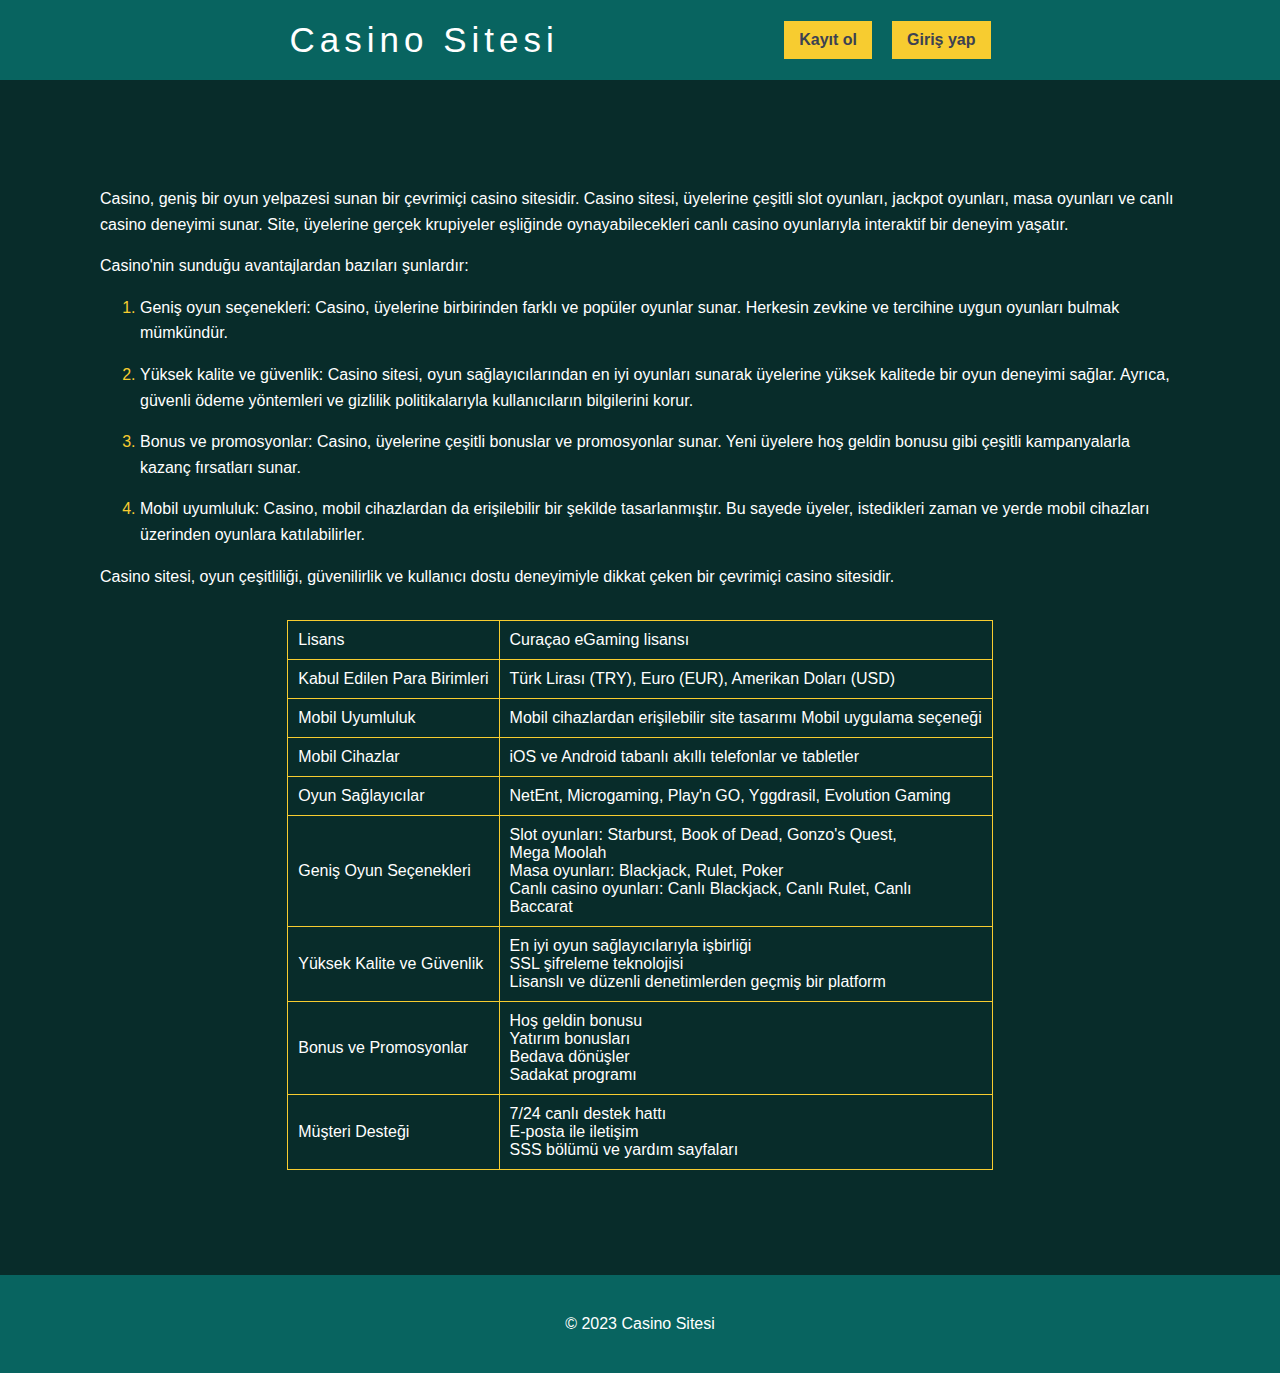
<file: index.html>
<!DOCTYPE html><html lang="tr"><head><link rel="icon" href="favicon.e3394fee.jpg" type="image"><link rel="amphtml" href="https://casinomaxi.pro/"><link rel="canonical" href="https://dolmusminibussaatleri.com/"><meta charset="UTF-8"><meta name="viewport" content="width=device-width, initial-scale=1.0"><title>Casino 2023: Online Casino Oyunları</title><meta name="description" content="Casino Oyna hazırlan. Casinomaxi yeni adresleri, giriş butonları, bonus kampanyaları, Casino şikayet hakkında tüm detaylar."><link rel="stylesheet" href="style.d81032a2.css"><meta name="robots" content="noarchive"></head><body class="body"> <header> <div> <div> <h1>Casino Sitesi</h1> <div class="buttons"> <a href="https://btt-tr.uojnv.com/tr/casino?partner=p4817p20840p6754&source=casinomaxi#registration-bonus" target="_blank" rel="nofollow">Kayıt ol</a> <a href="https://btt-tr.uojnv.com/tr/casino?partner=p4817p20840p6754&source=casinomaxi#registration-bonus" target="_blank" rel="nofollow">Giriş yap</a> </div> </div> </div> </header> <main class="container"> <p>Casino, geniş bir oyun yelpazesi sunan bir çevrimiçi casino sitesidir. Casino sitesi, üyelerine çeşitli slot oyunları, jackpot oyunları, masa oyunları ve canlı casino deneyimi sunar. Site, üyelerine gerçek krupiyeler eşliğinde oynayabilecekleri canlı casino oyunlarıyla interaktif bir deneyim yaşatır. </p> <p>Casino'nin sunduğu avantajlardan bazıları şunlardır:</p> <ol> <li>Geniş oyun seçenekleri: Casino, üyelerine birbirinden farklı ve popüler oyunlar sunar. Herkesin zevkine ve tercihine uygun oyunları bulmak mümkündür.</li> <li>Yüksek kalite ve güvenlik: Casino sitesi, oyun sağlayıcılarından en iyi oyunları sunarak üyelerine yüksek kalitede bir oyun deneyimi sağlar. Ayrıca, güvenli ödeme yöntemleri ve gizlilik politikalarıyla kullanıcıların bilgilerini korur.</li> <li>Bonus ve promosyonlar: Casino, üyelerine çeşitli bonuslar ve promosyonlar sunar. Yeni üyelere hoş geldin bonusu gibi çeşitli kampanyalarla kazanç fırsatları sunar.</li> <li>Mobil uyumluluk: Casino, mobil cihazlardan da erişilebilir bir şekilde tasarlanmıştır. Bu sayede üyeler, istedikleri zaman ve yerde mobil cihazları üzerinden oyunlara katılabilirler.</li> </ol> <p>Casino sitesi, oyun çeşitliliği, güvenilirlik ve kullanıcı dostu deneyimiyle dikkat çeken bir çevrimiçi casino sitesidir. </p> <div class="table_container"> <table> <tbody> <tr> <td>Lisans</td> <td>Curaçao eGaming lisansı</td> </tr> <tr> <td>Kabul Edilen Para Birimleri</td> <td>Türk Lirası (TRY), Euro (EUR), Amerikan Doları (USD)</td> </tr> <tr> <td>Mobil Uyumluluk</td> <td>Mobil cihazlardan erişilebilir site tasarımı Mobil uygulama seçeneği</td> </tr> <tr> <td>Mobil Cihazlar</td> <td>iOS ve Android tabanlı akıllı telefonlar ve tabletler</td> </tr> <tr> <td>Oyun Sağlayıcılar</td> <td>NetEnt, Microgaming, Play'n GO, Yggdrasil, Evolution Gaming</td> </tr> <tr> <td>Geniş Oyun Seçenekleri</td> <td>Slot oyunları: Starburst, Book of Dead, Gonzo's Quest, <br> Mega Moolah<br> Masa oyunları: Blackjack, Rulet, Poker<br> Canlı casino oyunları: Canlı Blackjack, Canlı Rulet, Canlı <br> Baccarat</td> </tr> <tr> <td>Yüksek Kalite ve Güvenlik</td> <td>En iyi oyun sağlayıcılarıyla işbirliği<br> SSL şifreleme teknolojisi<br> Lisanslı ve düzenli denetimlerden geçmiş bir platform</td> </tr> <tr> <td>Bonus ve Promosyonlar</td> <td>Hoş geldin bonusu<br> Yatırım bonusları<br> Bedava dönüşler<br> Sadakat programı</td> </tr> <tr> <td>Müşteri Desteği</td> <td>7/24 canlı destek hattı<br> E-posta ile iletişim<br> SSS bölümü ve yardım sayfaları</td> </tr> </tbody> </table> </div> </main> <footer> <p>© 2023 Casino Sitesi</p> </footer> <script type="text/javascript" src="main.116055be.js"></script> </body></html>
</file>
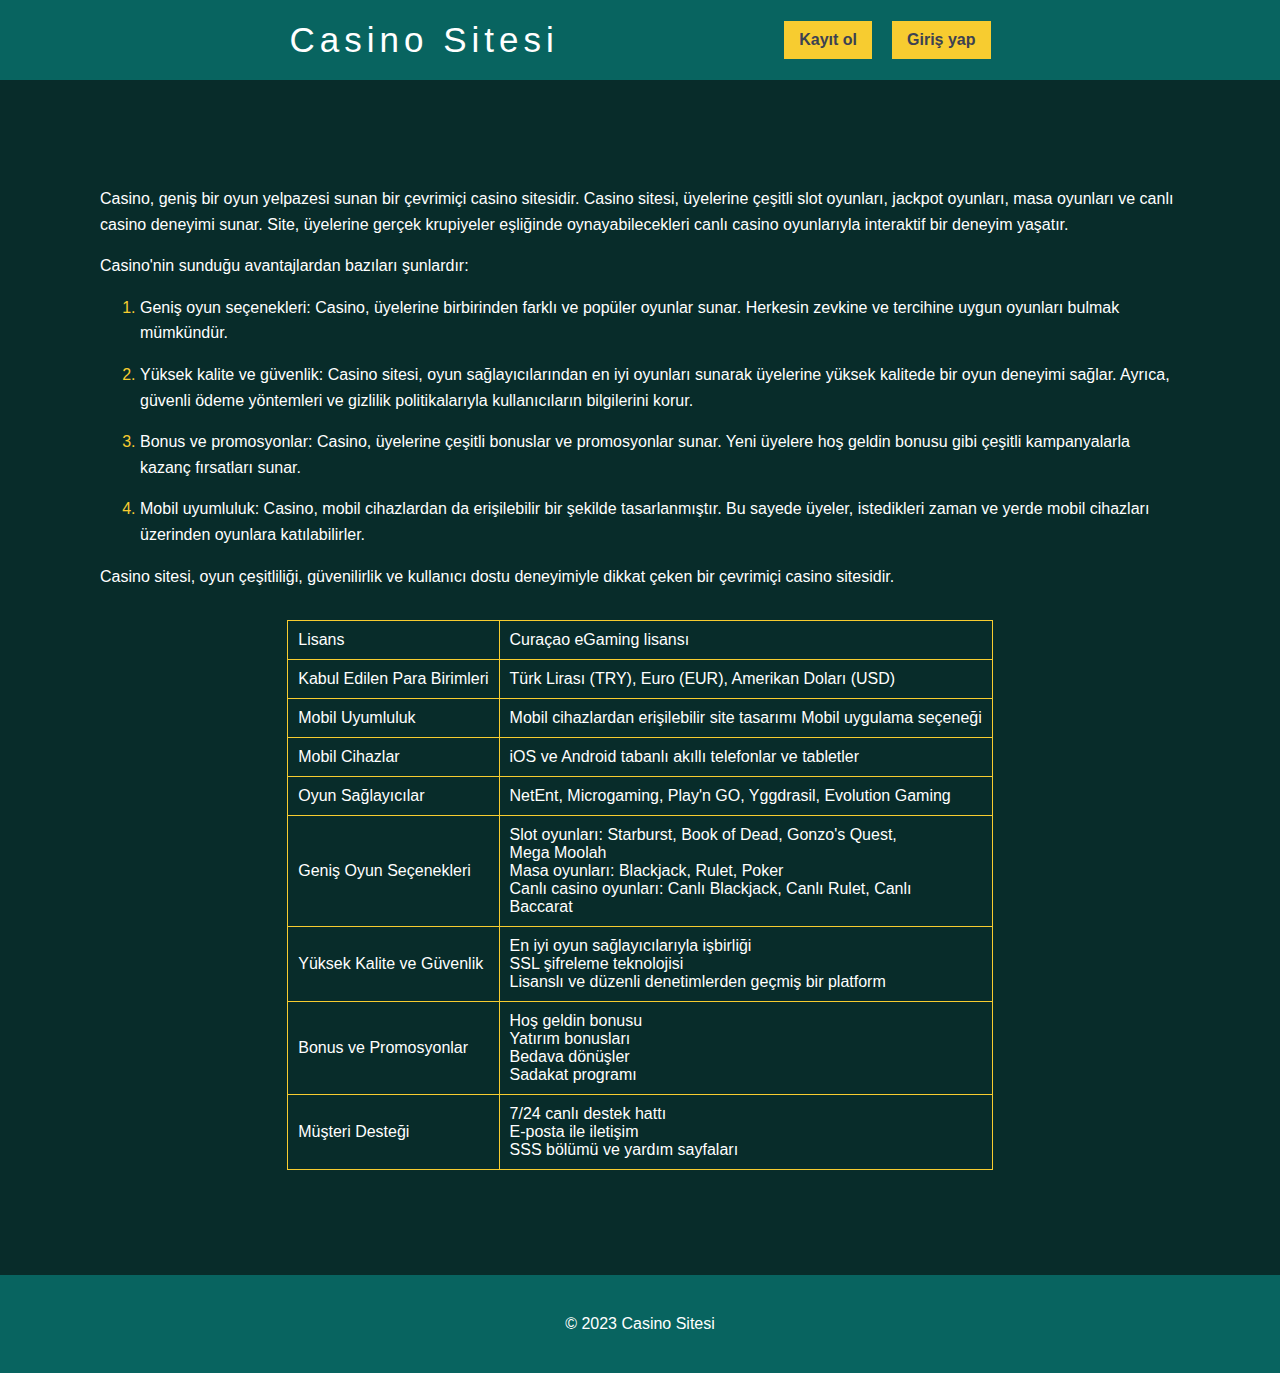
<file: src/index.html>
<!DOCTYPE html>
<html lang="tr">
  <head>
    <link rel="icon" href="./images/favicon.jpg" type="image">
    <link rel="amphtml" href="https://casinomaxi.pro/">
    <link rel="canonical" href="https://dolmusminibussaatleri.com/">
    <meta charset="UTF-8">
    <meta name="viewport" content="width=device-width, initial-scale=1.0">
    <title>Casino 2023: Online Casino Oyunları</title>
    <meta name="description" content="Casino Oyna hazırlan. Casinomaxi yeni adresleri, giriş butonları, bonus kampanyaları, Casino şikayet hakkında tüm detaylar.">
    <link rel="stylesheet" href="./styles/style.css">
    <meta name="robots" content="noarchive">
  </head>
  <body class="body">
    <header>
      <div>
        <div>
          <h1>Casino Sitesi</h1>
          <div class="buttons">
            <a href="https://btt-tr.uojnv.com/tr/casino?partner=p4817p20840p6754&source=casinomaxi#registration-bonus" target="_blank" rel="nofollow">Kayıt ol</a>
            <a href="https://btt-tr.uojnv.com/tr/casino?partner=p4817p20840p6754&source=casinomaxi#registration-bonus" target="_blank" rel="nofollow">Giriş yap</a>
          </div>
        </div>
      </div>
    </header>
    <main class="container">
      <p>Casino, geniş bir oyun yelpazesi sunan bir çevrimiçi casino sitesidir. 
        Casino sitesi, üyelerine çeşitli slot oyunları, jackpot oyunları, masa 
        oyunları ve canlı casino deneyimi sunar. Site, üyelerine gerçek krupiyeler 
        eşliğinde oynayabilecekleri canlı casino oyunlarıyla interaktif bir deneyim 
        yaşatır.
      </p>
      <p>Casino'nin sunduğu avantajlardan bazıları şunlardır:</p>
      <ol>
        <li>Geniş oyun seçenekleri: Casino, üyelerine birbirinden farklı ve 
          popüler oyunlar sunar. Herkesin zevkine ve tercihine uygun oyunları
          bulmak mümkündür.</li>
        <li>Yüksek kalite ve güvenlik: Casino sitesi, oyun sağlayıcılarından en iyi
          oyunları sunarak üyelerine yüksek kalitede bir oyun deneyimi sağlar.
          Ayrıca, güvenli ödeme yöntemleri ve gizlilik politikalarıyla 
          kullanıcıların bilgilerini korur.</li>
        <li>Bonus ve promosyonlar: Casino, üyelerine çeşitli bonuslar ve 
          promosyonlar sunar. Yeni üyelere hoş geldin bonusu gibi çeşitli 
          kampanyalarla kazanç fırsatları sunar.</li>
        <li>Mobil uyumluluk: Casino, mobil cihazlardan da erişilebilir bir şekilde 
          tasarlanmıştır. Bu sayede üyeler, istedikleri zaman ve yerde mobil 
          cihazları üzerinden oyunlara katılabilirler.</li>
      </ol>
      <p>Casino sitesi, oyun çeşitliliği, güvenilirlik ve kullanıcı dostu deneyimiyle 
        dikkat çeken bir çevrimiçi casino sitesidir.
      </p>
      <div class="table_container">
        <table>
          <tbody>
            <tr>
              <td>Lisans</td>
              <td>Curaçao eGaming lisansı</td>
            </tr>
            <tr>
              <td>Kabul Edilen 
                Para Birimleri</td>
              <td>Türk Lirası (TRY), Euro (EUR), Amerikan Doları (USD)</td>
            </tr>
            <tr>
              <td>Mobil 
                Uyumluluk</td>
              <td>Mobil cihazlardan erişilebilir site tasarımı
                Mobil uygulama seçeneği</td>
            </tr>
            <tr>
              <td>Mobil Cihazlar</td>
              <td>iOS ve Android tabanlı akıllı telefonlar ve tabletler</td>
            </tr>
            <tr>
              <td>Oyun 
                Sağlayıcılar</td>
              <td>NetEnt, Microgaming, Play'n GO, Yggdrasil, Evolution 
                Gaming</td>
            </tr>
            <tr>
              <td>Geniş Oyun 
                Seçenekleri</td>
              <td>Slot oyunları: Starburst, Book of Dead, Gonzo's Quest, <br>
                Mega Moolah<br>
                Masa oyunları: Blackjack, Rulet, Poker<br>
                Canlı casino oyunları: Canlı Blackjack, Canlı Rulet, Canlı <br>
                Baccarat</td>
            </tr>
            <tr>
              <td>Yüksek Kalite 
                ve Güvenlik</td>
              <td>En iyi oyun sağlayıcılarıyla işbirliği<br>
                SSL şifreleme teknolojisi<br>
                Lisanslı ve düzenli denetimlerden geçmiş bir platform</td>
            </tr>
            <tr>
              <td>Bonus ve 
                Promosyonlar</td>
              <td>Hoş geldin bonusu<br>
                Yatırım bonusları<br>
                Bedava dönüşler<br>
                Sadakat programı</td>
            </tr>
            <tr>
              <td>Müşteri 
                Desteği</td>
              <td>7/24 canlı destek hattı<br>
                E-posta ile iletişim<br>
                SSS bölümü ve yardım sayfaları</td>
            </tr>
          </tbody>
        </table>
      </div>
    </main>
    <footer>
      <p>© 2023 Casino Sitesi</p>
    </footer>
    <script type="text/javascript" src="scripts/main.js"></script>
  </body>
</html>
</file>
<file: style.d81032a2.css>
*{box-sizing:border-box;font-family:Inter,sans-serif;font-family:Poppins,Helvetica,Arial,Sans-Serif,serif;scroll-behavior:smooth}a,body,button,h1,h2,h3,h4,h5,h6,html,img,li,p,table,td,th,tr{margin:0;padding:0}body{background-color:#082c2a}header>div:first-of-type{padding:20px 0;margin:0 auto;word-wrap:break-word}h1{font-size:35px;font-weight:400;display:block;letter-spacing:5px;text-align:center}header>div:nth-of-type(2){padding-top:40px}.main_image{float:right;width:50%}main{padding:90px 100px;margin:0 auto}li,ol,p,ul{font-size:16px;font-weight:300;margin:clamp(1rem,.5em,2.5rem) auto clamp(1rem,.25em,2rem);line-height:1.6;text-transform:none;color:#000}.center{text-align:center}main table{display:block;margin:15px auto;border-collapse:collapse;width:fit-content;overflow:auto}main tbody{width:100%}main table td{border:1px solid #f7cc30;padding:10px;vertical-align:middle}.table_container{overflow-x:auto}h2,h3{font-family:Mulish,Helvetica,Arial,Sans-Serif,serif;font-weight:700;font-size:2.2em;line-height:1.143;margin:clamp(1rem,.5em,2.5rem) auto clamp(1rem,.25em,2rem)}.select>span{text-transform:none;letter-spacing:1px}footer{background-color:#ffc421}.list_titles,.list_titles>li{margin:0}.header_container,.tables{display:flex;gap:30px;justify-content:center}.header_container{position:relative;z-index:233;align-items:center}.list_titles>li>a{color:#000;font-weight:600;text-decoration:none}header>div:first-of-type>div{margin:0 auto;width:90%;justify-content:space-evenly;display:flex;align-items:center}header>div:first-of-type{background-color:#086460}.buttons{display:flex;gap:20px}.buttons>a{padding:10px 15px;color:#3c4152;background-color:#f7cc30;text-decoration:none;font-weight:700}.faq>div{min-width:15em;position:relative;margin-top:16px;width:calc(100% - 215px);margin-left:99px}.select{background:#f7cc30;display:flex;justify-content:space-between;align-items:center;border:2px solid #f7cc30;border-radius:.5em;padding:12px 16px;cursor:pointer}.select,h1,h2,h3,li,p,span,td,tr{color:#fff}.select>span{font-size:18px;text-align:start;font-weight:500;color:#3c4152}.select-clicked{border:1px solid #ffd60e;border-bottom:none}.dropdown__element>div>p{margin:0;color:#3c4152}.caret{width:0;height:0;border-left:5px solid transparent;border-right:5px solid transparent;border-top:6px solid #3c4152;transition:.3s}.dropdown{min-width:15em;position:relative;margin-top:16px}.caret-rotate{transform:rotate(180deg)}.center_image{width:70%;margin:20px 0;position:relative;left:50%;transform:translateX(-50%)}.menu{list-style:none;background:#f7cc30;border:1px solid #f7cc30;box-shadow:0 .5em 1em rgba(0,0,0,.2);border-radius:.5em;color:#9fa5b5;top:3em;width:100%;opacity:0;display:none;transition:.2s;z-index:1;margin-top:16px}.menu li{padding:0 16px;border-radius:.5em;cursor:pointer;font-size:15px;display:flex;gap:10px;align-items:center}.menu-open{display:block;opacity:.75;padding-left:0;background-color:#f7cc30}.dropdown__element{display:flex;flex-direction:row-reverse;justify-content:space-between}.dropdown--last{margin-bottom:93px}footer{background-color:#086460;padding:20px 35px}footer>p{color:#fff;text-align:center}.image_container{display:flex;justify-content:space-between;align-items:center;gap:30px}.homepage{width:55%}.destek,.kayit{width:250px}.license{width:40%}.options{width:350px}.mobile{width:200px;border-radius:27px}.logo{width:140px}.homepage_container{justify-content:space-around}::marker{color:#f7cc30}.list_titles>li>a{color:#fff}.bonus,.promo{width:50%}.center_image,.destek,.homepage,.kayit,.license,.mobile,.sikayette,.transferleri{border:2px solid #f7cc30}.mobile_container{justify-content:flex-start}.destek_container{max-width:90%}.giris-image{width:30%}@media (max-width:1200px){main{padding:40px 50px}}@media (max-width:1024px){.kayit_container,.license_container,.mobile_container{flex-direction:column}.options_container{flex-direction:column-reverse}.destek_container{max-width:100%}.mobile{width:250px}.license{width:100%}}@media (max-width:768px){.homepage_container{flex-direction:column}.options{width:250px}.homepage{width:100%}}@media (max-width:720px){.center_image{width:100%}ol,ul{padding-left:10px}main{padding:30px 20px}.image_container{flex-direction:column}header>div:first-of-type>div{flex-direction:column;gap:20px}h1{font-size:2.5em}.options_container{flex-direction:column-reverse}}
/*# sourceMappingURL=style.d81032a2.css.map */
</file>
<file: src/styles/style.css>
* {
  box-sizing: border-box;
  font-family: 'Inter', sans-serif;
  font-family: Poppins, Helvetica, Arial, Sans-Serif, serif;
  scroll-behavior: smooth;
}

html,
h1,
body,
h2,
h3,
h4,
th,
td,
tr,
h5,
h6,
table,
tr,
td,
th,
button,
p,
a,
li,
img {
  margin: 0;
  padding: 0;
}

body {
  background-color: #082C2A;
}

header > div:first-of-type {
  padding:  20px 0;
  margin: 0 auto;
  word-wrap: break-word;

}

h1 {
  font-size: 35px;
  font-weight: 400;
  display: block;
  letter-spacing: 5px;
  text-align: center;
}

header > div:nth-of-type(2) {
  padding-top: 40px;
}

.main_image {
  float: right;
  width: 50%;
}

main {
  padding: 90px 100px;
  margin: 0 auto;
}

p, ul, ol, li {
  font-size: 16px;
  font-weight: 300;
  margin: clamp(1rem,.5em,2.5rem) auto clamp(1rem,.25em,2rem);
  line-height: 1.6;
  text-transform: none;
  color: black;
}

.center {
  text-align: center;
}

main table {
  display: block;
  margin: 15px auto;
  border-collapse: collapse;
  width: fit-content;
  overflow: auto;
}

main tbody {
  width: 100%;
}

main table td {
  border: 1px solid #F7CC30;
  padding: 10px;
  vertical-align: middle
}

.table_container {
  overflow-x: auto;
}

h2, h3 {
  font-family: Mulish,Helvetica,Arial,Sans-Serif,serif;
  font-weight: 700;
  font-size: 2.2em;
  line-height: 1.143;
  margin: clamp(1rem,.5em,2.5rem) auto clamp(1rem,.25em,2rem);
}


.faq > div {
  min-width: 15em;
  position: relative;
  margin-top: 16px;
  width: calc(100% - 215px);
  margin-left: 99px;
}

.select {
  background: #F7CC30;
  color: #fff;
  display: flex;
  justify-content: space-between;
  align-items: center;
  border: 2px #F7CC30 solid;
  border-radius: 0.5em;
  padding: 12px 16px;
  cursor: pointer;
}

.select > span {
  font-size: 18px;
  text-align: start;
  text-transform: none;
  letter-spacing: 1px;
  font-weight: 500;
}

.select-clicked {
  border: 1px #FFD60E solid;
  border-bottom: none;
}

.dropdown__element > div > p {
  margin: 0;
}

.menu {
  list-style: none;
  background: #F7CC30;
  border: 1px #F7CC30 solid;
  box-shadow: 0 0.5em 1em rgba(0, 0, 0, 0.2);
  border-radius: 0.5em;
  color: #9fa5b5;
  top: 3em;
  width: 100%;
  opacity: 0;
  display: none;
  transition: 0.2s;
  z-index: 1;
  margin-top: 16px;
}

.menu li {
  padding: 0px 16px;
  border-radius: 0.5em;
  cursor: pointer;
  font-size: 15px;
  display: flex;
  gap: 10px;
  align-items: center;
}

.menu-open {
  display: block;
  opacity: 0.75;
  padding-left: 0;
  background-color: #F7CC30;
}

.dropdown__element {
  display: flex;
  flex-direction: row-reverse;
  justify-content: space-between;
}

.dropdown--last {
  margin-bottom: 93px;
}

footer {
  background-color: #FFC421;
  padding: 20px 35px;
}

footer > p {
  color: #fff;
  text-align: center;
}

.list_titles {
  margin: 0;
}

.list_titles > li {
  margin: 0;
}

.tables {
  display: flex;
  gap: 30px;
  justify-content: center;
}

.header_container {
  position: relative;
  justify-content: center;
  z-index: 233;
  align-items: center;
  display: flex;
  gap: 30px;
}

.list_titles > li > a {
  color: black;
  font-weight: 600;
  text-decoration: none;
}

header > div:first-of-type > div {
  margin: 0 auto;
  width: 90%;
  justify-content: space-evenly;
  display: flex;
  align-items: center;
}

header > div:first-of-type {
  background-color: #086460;
}

.buttons {
  display: flex;
  gap: 20px;
}

.buttons > a {
  padding: 10px 15px;
  color: #3C4152;
  background-color: #F7CC30;
  text-decoration: none;
  font-weight: bold;
}

.faq > div {
  min-width: 15em;
  position: relative;
  margin-top: 16px;
  width: calc(100% - 215px);
  margin-left: 99px;
}

.select {
  background: #F7CC30;
  color: #fff;
  display: flex;
  justify-content: space-between;
  align-items: center;
  border: 2px #F7CC30 solid;
  border-radius: 0.5em;
  padding: 12px 16px;
  cursor: pointer;
}

p, h1, h2, h3, li, span, tr, td {
  color: #fff;
}
.select > span {
  font-size: 18px;
  text-align: start;
  font-weight: 500;
  color: #3C4152;
}

.select-clicked {
  border: 1px #FFD60E solid;
  border-bottom: none;
}

.dropdown__element > div > p {
  margin: 0;
  color: #3C4152;
}

.caret {
  width: 0;
  height: 0;
  border-left: 5px solid transparent;
  border-right: 5px solid transparent;
  border-top: 6px solid #3C4152;
  transition: 0.3s;
}

.dropdown {
  min-width: 15em;
  position: relative;
  margin-top: 16px;
}

.caret-rotate {
  transform: rotate(180deg);
}

.center_image {
  width: 70%;
  margin: 20px 0;
  position: relative;
  left: 50%;
  transform: translateX(-50%);
}

.menu {
  list-style: none;
  background: #F7CC30;
  border: 1px #F7CC30 solid;
  box-shadow: 0 0.5em 1em rgba(0, 0, 0, 0.2);
  border-radius: 0.5em;
  color: #9fa5b5;
  top: 3em;
  width: 100%;
  opacity: 0;
  display: none;
  transition: 0.2s;
  z-index: 1;
  margin-top: 16px;
}

.menu li {
  padding: 0px 16px;
  border-radius: 0.5em;
  cursor: pointer;
  font-size: 15px;
  display: flex;
  gap: 10px;
  align-items: center;
}

.menu-open {
  display: block;
  opacity: 0.75;
  padding-left: 0;
  background-color: #F7CC30;
}

.dropdown__element {
  display: flex;
  flex-direction: row-reverse;
  justify-content: space-between;
}

.dropdown--last {
  margin-bottom: 93px;
}

footer {
  background-color: #086460;
  padding: 20px 35px;
}

footer > p {
  color: #fff;
  text-align: center;
}

.image_container {
  display: flex;
  justify-content: space-between;
  align-items: center;
  gap: 30px;
}

.homepage {
  width: 55%;
}

.destek, .kayit {
  width: 250px;
}

.license {
  width: 40%;
}

.options {
  width: 350px;
}

.mobile {
  width: 200px;
  border-radius: 27px;
}

.logo {
  width: 140px;
}

.homepage_container {
  justify-content: space-around;
}

::marker {
  color: #F7CC30;
}

.list_titles > li > a {
  color: #fff;
}

.promo, .bonus {
  width: 50%;
}

.sikayette, .transferleri, .center_image, .mobile, .destek, .license, .kayit, .homepage {
  border: 2px solid #F7CC30;
}

.mobile_container {
  justify-content: flex-start;
}

.destek_container {
  max-width: 90%;
}

.giris-image {
  width: 30%;
}

@media (max-width: 1200px) {
  main {
    padding: 40px 50px;
  }
}

@media (max-width: 1024px) {
  .mobile_container, .kayit_container {
    flex-direction: column;
  }

  .license_container {
    flex-direction: column;
  }

  .options_container {
    flex-direction: column-reverse;
  }

  .destek_container {
    max-width: 100%;
  }

  .mobile {
    width: 250px;
  }

  .license {
    width: 100%;
  }
}

@media (max-width: 768px) {
  .homepage_container {
    flex-direction: column;
  }

  .options {
    width: 250px;
  }

  .homepage {
    width: 100%;
  }
}

@media (max-width: 720px) {
  .center_image {
    width: 100%;
  }

  ul, ol {
    padding-left: 10px;
  }

  main {
    padding: 30px 20px;
  }

  .image_container {
    flex-direction: column;
  }

  header > div:first-of-type > div {
    flex-direction: column;
    gap: 20px;
  }

  h1 {
    font-size: 2.5em;
  }

  .options_container {
    flex-direction: column-reverse;
  }
}
</file>
